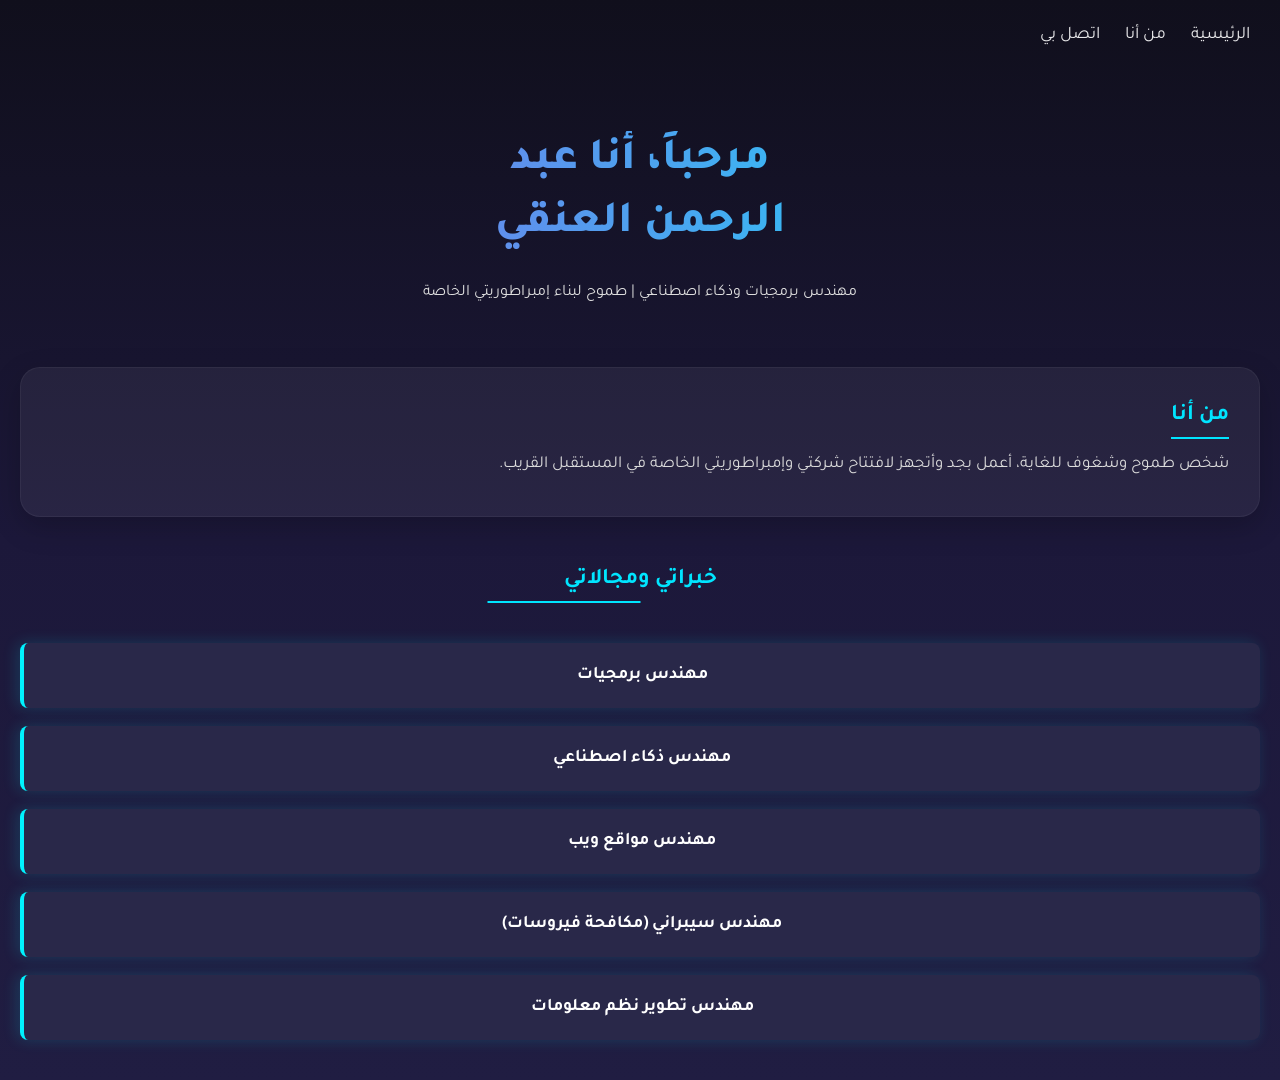
<file: index.html>
<!DOCTYPE html>
<html lang="ar" dir="rtl">
<head>
    <meta charset="UTF-8">
    <meta name="viewport" content="width=device-width, initial-scale=1.0">
    <title>عبد الرحمن العنقي - السيرة الذاتية</title>
    <style>
        /* استيراد خط عربي مناسب مشابه للموجود في الصورة */
        @import url('https://fonts.googleapis.com/css2?family=Tajawal:wght@400;700;800&display=swap');

        * {
            box-sizing: border-box;
            margin: 0;
            padding: 0;
            font-family: 'Tajawal', sans-serif;
        }

        body {
            /* تدرج لوني للخلفية يطابق الصور */
            background: linear-gradient(180deg, #100f1c 0%, #1c183a 50%, #201d42 100%);
            color: #ffffff;
            min-height: 100vh;
            padding: 0 20px 40px 20px;
        }

        /* شريط التنقل العلوي */
        nav {
            display: flex;
            justify-content: flex-start;
            gap: 25px;
            padding: 25px 10px;
            font-size: 1.1rem;
        }

        nav a {
            color: #ffffff;
            text-decoration: none;
            opacity: 0.9;
        }

        /* القسم الرئيسي (الترحيب) */
        .hero {
            text-align: center;
            margin: 60px 0;
        }

        .gradient-text {
            font-size: 2.8rem;
            line-height: 1.4;
            /* تدرج لوني للنص من الأزرق الفاتح للبنفسجي */
            background: linear-gradient(to left, #00f2fe, #9b51e0);
            -webkit-background-clip: text;
            -webkit-text-fill-color: transparent;
            margin-bottom: 25px;
            font-weight: 800;
        }

        .hero p {
            font-size: 1rem;
            color: #e0e0e0;
            line-height: 1.6;
            margin: 0 auto;
            max-width: 90%;
        }

        /* بطاقة "من أنا" */
        .card {
            background: rgba(255, 255, 255, 0.06);
            border-radius: 20px;
            padding: 35px 30px;
            margin-bottom: 50px;
            box-shadow: 0 10px 30px rgba(0, 0, 0, 0.2);
            border: 1px solid rgba(255, 255, 255, 0.05);
        }

        .section-title {
            color: #00e5ff; /* لون سماوي */
            font-size: 1.4rem;
            margin-bottom: 20px;
            position: relative;
            display: inline-block;
        }

        /* الخط السماوي تحت العناوين */
        .section-title::after {
            content: '';
            position: absolute;
            bottom: -10px;
            right: 0;
            width: 100%;
            height: 2px;
            background-color: #00e5ff;
        }

        .card p {
            line-height: 1.9;
            color: #dcdcdc;
            font-size: 1.05rem;
        }

        /* قسم الخبرات والمجالات */
        .skills-container {
            text-align: center;
        }

        .skills-container .section-title::after {
            /* توسيط الخط تحت العنوان في هذا القسم */
            left: 50%;
            transform: translateX(-50%);
        }

        .skills-list {
            display: flex;
            flex-direction: column;
            gap: 18px;
            margin-top: 30px;
        }

        .skill-item {
            background-color: #292849;
            padding: 22px;
            border-radius: 8px;
            text-align: center;
            font-weight: 700;
            font-size: 1.1rem;
            /* الخط السماوي الجانبي كما في الصورة الثانية */
            border-left: 4px solid #00f2fe; 
            box-shadow: -3px 0px 15px rgba(0, 242, 254, 0.15);
        }
    </style>
</head>
<body>

    <nav>
        <a href="#">الرئيسية</a>
        <a href="#">من أنا</a>
        <a href="#">اتصل بي</a>
    </nav>

    <header class="hero">
        <h1 class="gradient-text">مرحباً، أنا عبد<br>الرحمن العنقي</h1>
        <p>مهندس برمجيات وذكاء اصطناعي | طموح لبناء إمبراطوريتي الخاصة</p>
    </header>

    <main>
        <section class="card">
            <h2 class="section-title">من أنا</h2>
            <p>شخص طموح وشغوف للغاية، أعمل بجد وأتجهز لافتتاح شركتي وإمبراطوريتي الخاصة في المستقبل القريب.</p>
        </section>

        <section class="skills-container">
            <h2 class="section-title">خبراتي ومجالاتي</h2>
            <div class="skills-list">
                <div class="skill-item">مهندس برمجيات</div>
                <div class="skill-item">مهندس ذكاء اصطناعي</div>
                <div class="skill-item">مهندس مواقع ويب</div>
                <div class="skill-item">مهندس سيبراني (مكافحة فيروسات)</div>
                <div class="skill-item">مهندس تطوير نظم معلومات</div>
            </div>
        </section>
    </main>

</body>
</html>
</file>
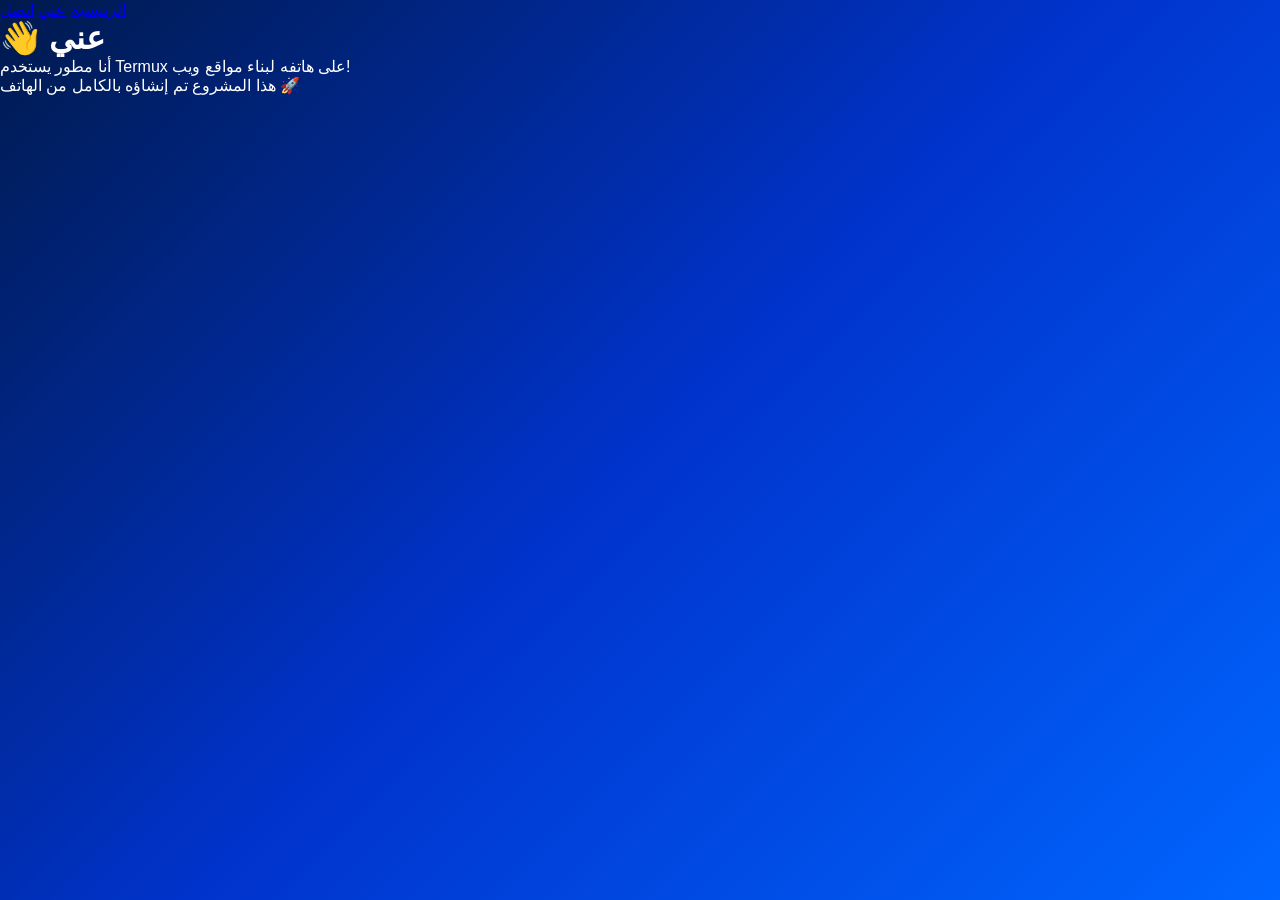
<file: public/about.html>
<!DOCTYPE html>
<html lang="ar">
<head>
    <meta charset="UTF-8">
    <meta name="viewport" content="width=device-width, initial-scale=1.0">
    <title>عني</title>
    <link rel="stylesheet" href="style.css">
</head>
<body>
    <div class="container">
        <nav>
            <a href="/">الرئيسية</a>
            <a href="/about.html">عني</a>
            <a href="/contact.html">اتصل</a>
        </nav>
        <h1>👋 عني</h1>
        <p>أنا مطور يستخدم Termux على هاتفه لبناء مواقع ويب!</p>
        <p>هذا المشروع تم إنشاؤه بالكامل من الهاتف 🚀</p>
    </div>
    <script src="app.js"></script>
</body>
</html>
</file>
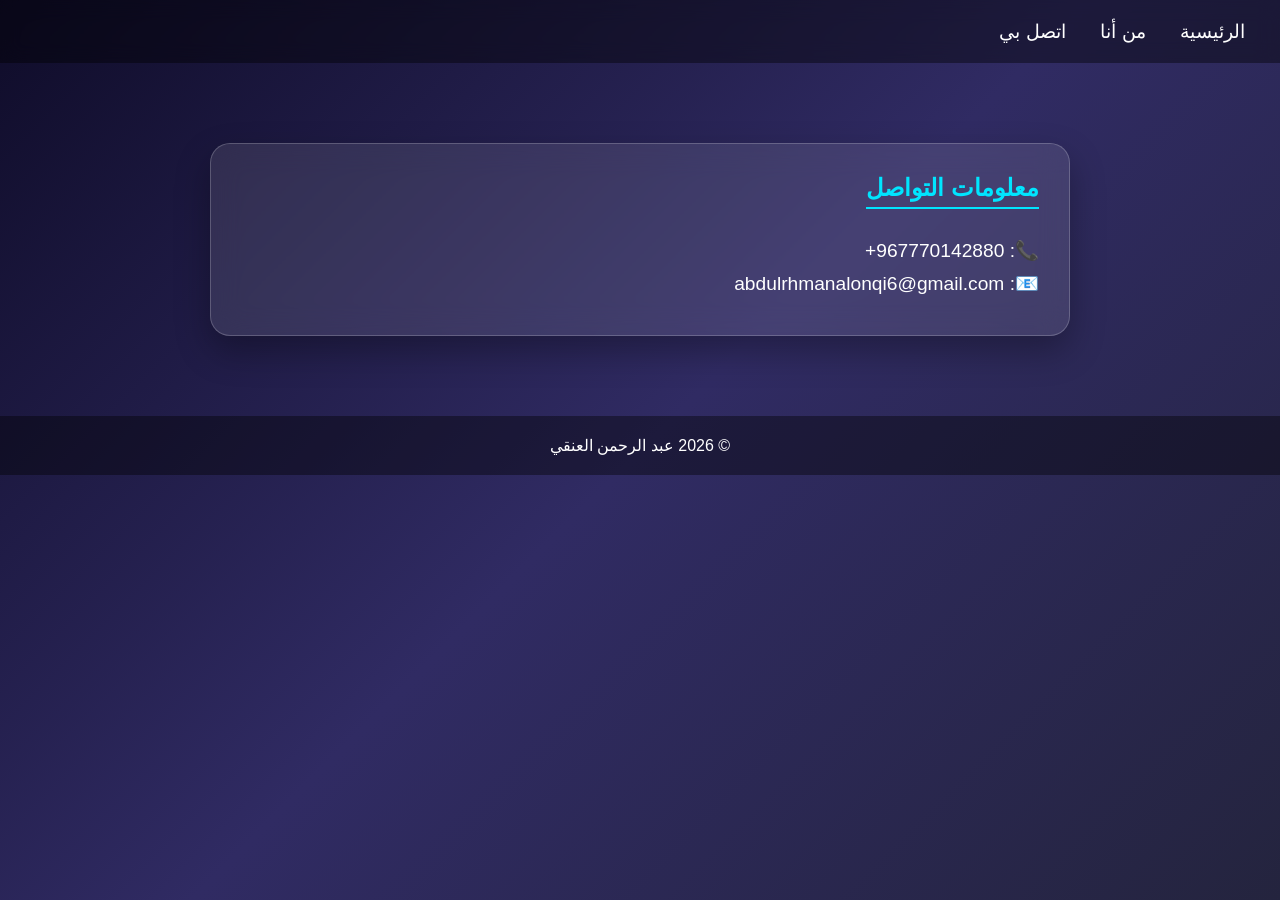
<file: public/contact.html>
<!DOCTYPE html>
<html lang="ar" dir="rtl">
<head>
    <meta charset="UTF-8">
    <meta name="viewport" content="width=device-width, initial-scale=1.0">
    <title>اتصل بي - عبد الرحمن العنقي</title>
    <link rel="stylesheet" href="/style.css">
</head>
<body>
    <header>
        <nav>
            <a href="/">الرئيسية</a>
            <a href="/about.html">من أنا</a>
            <a href="/contact.html">اتصل بي</a>
        </nav>
    </header>
    <main>
        <section class="contact">
            <h2>معلومات التواصل</h2>
            <p>📞: <span dir="ltr">+967770142880</span></p>
            <p>📧: <span dir="ltr">abdulrhmanalonqi6@gmail.com</span></p>
        </section>
    </main>
    <footer>
        <p>© 2026 عبد الرحمن العنقي</p>
    </footer>
</body>
</html>
</file>
<file: public/style.css>
* {
    margin: 0;
    padding: 0;
    box-sizing: border-box;
}

html {
    scroll-behavior: smooth;
}

body {
    font-family: 'Segoe UI', Tahoma, Geneva, Verdana, sans-serif;
    background: linear-gradient(135deg, #001a4d 0%, #0033cc 50%, #0066ff 100%);
    min-height: 100vh;
    color: #fff;
    overflow-x: hidden;
}

/* NAVBAR */
.navbar {
    position: fixed;
    top: 0;
    width: 100%;
    background: rgba(0, 26, 77, 0.95);
    backdrop-filter: blur(10px);
    padding: 15px 0;
    z-index: 1000;
    box-shadow: 0 5px 20px rgba(0, 51, 204, 0.3);
}

.nav-container {
    max-width: 1200px;
    margin: 0 auto;
    padding: 0 20px;
    display: flex;
    justify-content: space-between;
    align-items: center;
}

.logo {
    display: flex;
    align-items: center;
    gap: 10px;
    font-size: 22px;
    font-weight: bold;
    background: linear-gradient(135deg, #00d4ff, #0099ff);
    -webkit-background-clip: text;
    -webkit-text-fill-color: transparent;
}

.logo-icon {
    font-size: 28px;
}

.nav-links {
    display: flex;
    list-style: none;
    gap: 30px;
}

.nav-link {
    color: #fff;
    text-decoration: none;
    transition: 0.3s;
    font-weight: 500;
    position: relative;
}

.nav-link:after {
    content: '';
    position: absolute;
    bottom: -5px;
    left: 0;
    width: 0;
    height: 2px;
    background: linear-gradient(135deg, #00d4ff, #0099ff);
    transition: 0.3s;
}

.nav-link:hover:after {
    width: 100%;
}

/* HERO */
.hero {
    margin-top: 70px;
    height: 100vh;
    display: flex;
    align-items: center;
    justify-content: center;
    position: relative;
    overflow: hidden;
}

.stars {
    position: absolute;
    width: 2px;
    height: 2px;
    background: white;
    border-radius: 50%;
    box-shadow: 100px 100px white, 200px 50px white, 300px 150px white;
    animation: twinkle 3s infinite;
}

@keyframes twinkle {
    0%, 100% { opacity: 0.3; }
    50% { opacity: 1; }
}

.hero-content {
    text-align: center;
    z-index: 10;
    animation: fadeInUp 1s ease;
}

@keyframes fadeInUp {
    from {
        opacity: 0;
        transform: translateY(30px);
    }
    to {
        opacity: 1;
        transform: translateY(0);
    }
}

.hero-title {
    font-size: 60px;
    font-weight: bold;
    margin-bottom: 20px;
    text-shadow: 0 0 30px rgba(0, 212, 255, 0.5);
}

.hero-subtitle {
    font-size: 30px;
    margin-bottom: 10px;
}

.highlight {
    background: linear-gradient(135deg, #00d4ff, #00ff88);
    -webkit-background-clip: text;
    -webkit-text-fill-color: transparent;
    font-weight: bold;
}

.hero-description {
    font-size: 18px;
    color: #b3d9ff;
    margin-bottom: 40px;
}

/* ABOUT */
.about {
    padding: 80px 20px;
    max-width: 1200px;
    margin: 0 auto;
}

.about-container {
    background: rgba(0, 51, 204, 0.1);
    border: 2px solid rgba(0, 212, 255, 0.2);
    border-radius: 20px;
    padding: 50px;
    backdrop-filter: blur(10px);
}

.section-title {
    display: flex;
    align-items: center;
    gap: 15px;
    margin-bottom: 30px;
}

.title-icon {
    font-size: 40px;
}

.section-title h2 {
    font-size: 35px;
    background: linear-gradient(135deg, #00d4ff, #0099ff);
    -webkit-background-clip: text;
    -webkit-text-fill-color: transparent;
}

.about-text {
    font-size: 18px;
    line-height: 1.8;
    color: #b3d9ff;
}

/* SKILLS */
.skills {
    padding: 80px 20px;
    background: linear-gradient(135deg, rgba(0, 51, 204, 0.05), rgba(0, 102, 255, 0.05));
}

.skills-container {
    max-width: 1200px;
    margin: 0 auto;
}

.skills-grid {
    display: grid;
    grid-template-columns: repeat(auto-fit, minmax(250px, 1fr));
    gap: 30px;
    margin-top: 40px;
}

.skill-card {
    background: linear-gradient(135deg, rgba(0, 26, 77, 0.8), rgba(0, 51, 204, 0.8));
    border: 2px solid rgba(0, 212, 255, 0.3);
    border-radius: 15px;
    padding: 30px;
    text-align: center;
    transition: 0.3s;
    backdrop-filter: blur(10px);
}

.skill-card:hover {
    transform: translateY(-10px);
    border-color: rgba(0, 212, 255, 0.6);
    box-shadow: 0 10px 40px rgba(0, 212, 255, 0.3);
}

.skill-icon {
    font-size: 50px;
    margin-bottom: 15px;
    display: block;
}

.skill-card h3 {
    font-size: 22px;
    margin-bottom: 10px;
    color: #00d4ff;
}

/* CONTACT */
.contact {
    padding: 80px 20px;
}

.contact-container {
    max-width: 1200px;
    margin: 0 auto;
}

.contact-content {
    display: grid;
    grid-template-columns: repeat(auto-fit, minmax(300px, 1fr));
    gap: 30px;
    margin-top: 40px;
}

.contact-card {
    background: linear-gradient(135deg, rgba(0, 212, 255, 0.1), rgba(0, 153, 255, 0.1));
    border: 2px solid rgba(0, 212, 255, 0.3);
    padding: 30px;
    border-radius: 15px;
    text-align: center;
    transition: 0.3s;
}

.contact-card:hover {
    transform: scale(1.05);
    box-shadow: 0 10px 40px rgba(0, 212, 255, 0.3);
}

.contact-icon {
    font-size: 40px;
    display: block;
    margin-bottom: 15px;
}

.contact-card a {
    color: #fff;
    text-decoration: none;
    display: block;
    margin: 5px 0;
    transition: 0.3s;
}

.contact-card a:hover {
    color: #00d4ff;
}

/* AI CHAT BUTTON */
.ai-chat-fixed {
    position: fixed;
    bottom: 30px;
    right: 30px;
    z-index: 999;
}

.ai-btn-floating {
    display: flex;
    align-items: center;
    gap: 10px;
    background: linear-gradient(135deg, #00d4ff, #0099ff);
    color: white;
    padding: 15px 25px;
    border-radius: 50px;
    text-decoration: none;
    font-weight: bold;
    box-shadow: 0 10px 40px rgba(0, 212, 255, 0.4);
    transition: 0.3s;
    animation: pulse 2s infinite;
}

@keyframes pulse {
    0%, 100% { box-shadow: 0 10px 40px rgba(0, 212, 255, 0.4); }
    50% { box-shadow: 0 10px 60px rgba(0, 212, 255, 0.7); }
}

.ai-btn-floating:hover {
    transform: scale(1.1);
}

.ai-icon {
    font-size: 20px;
}

/* FOOTER */
.footer {
    text-align: center;
    padding: 30px 20px;
    background: rgba(0, 26, 77, 0.9);
    border-top: 1px solid rgba(0, 212, 255, 0.2);
    color: #b3d9ff;
}

@media (max-width: 768px) {
    .hero-title {
        font-size: 40px;
    }
    
    .nav-links {
        gap: 15px;
        font-size: 14px;
    }
}
</file>
<file: style.css>
* {
    margin: 0;
    padding: 0;
    box-sizing: border-box;
    font-family: 'Tahoma', sans-serif;
}

body {
    background: linear-gradient(135deg, #0f0c29, #302b63, #24243e);
    color: #fff;
    min-height: 100vh;
}

header {
    background: rgba(0,0,0,0.4);
    backdrop-filter: blur(10px);
    padding: 20px;
    position: sticky;
    top: 0;
    z-index: 100;
}

nav a {
    color: #fff;
    text-decoration: none;
    margin: 0 15px;
    font-size: 1.2rem;
    transition: 0.3s;
}

nav a:hover {
    color: #00e5ff;
    text-shadow: 0 0 10px #00e5ff;
}

.nav-btn {
    background: #00e5ff;
    color: #000 !important;
    padding: 8px 15px;
    border-radius: 50px;
    font-weight: bold;
}

.nav-btn:hover {
    background: #a855f7;
    color: #fff !important;
    text-shadow: none;
}

main {
    max-width: 900px;
    margin: 0 auto;
    padding: 40px 20px;
}

.hero {
    text-align: center;
    padding: 80px 0;
    border-bottom: 2px solid rgba(255,255,255,0.1);
}

.hero h1 {
    font-size: 3rem;
    background: linear-gradient(90deg, #00e5ff, #a855f7);
    -webkit-background-clip: text;
    -webkit-text-fill-color: transparent;
    margin-bottom: 20px;
}

.cta-btn {
    display: inline-block;
    margin-top: 20px;
    padding: 15px 30px;
    background: #00e5ff;
    color: #000;
    text-decoration: none;
    font-weight: bold;
    border-radius: 50px;
    font-size: 1.2rem;
    transition: 0.3s;
}

.cta-btn:hover {
    transform: scale(1.05);
    background: #a855f7;
    color: #fff;
}

.about, .skills, .contact {
    background: rgba(255,255,255,0.1);
    backdrop-filter: blur(15px);
    border: 1px solid rgba(255,255,255,0.2);
    border-radius: 20px;
    padding: 30px;
    margin-top: 40px;
    box-shadow: 0 15px 35px rgba(0,0,0,0.3);
}

h2 {
    color: #00e5ff;
    margin-bottom: 20px;
    border-bottom: 2px solid #00e5ff;
    display: inline-block;
    padding-bottom: 5px;
}

.grid {
    display: grid;
    grid-template-columns: repeat(auto-fit, minmax(250px, 1fr));
    gap: 20px;
}

.card {
    background: rgba(0,0,0,0.3);
    padding: 20px;
    border-radius: 10px;
    text-align: center;
    font-size: 1.1rem;
    border-left: 5px solid #00e5ff;
    transition: 0.3s;
}

.card:hover {
    transform: translateY(-5px);
    background: rgba(0,229,255,0.2);
}

.contact p {
    font-size: 1.2rem;
    margin: 10px 0;
}

footer {
    text-align: center;
    padding: 20px;
    background: rgba(0,0,0,0.4);
    margin-top: 40px;
}

/* تنسيق صفحة الدردشة */
.chat-body {
    display: flex;
    flex-direction: column;
}

.chat-main {
    max-width: 700px;
    width: 100%;
    margin: 0 auto;
    padding: 20px;
    flex: 1;
}

.chat-container {
    background: rgba(255,255,255,0.1);
    backdrop-filter: blur(15px);
    border-radius: 20px;
    padding: 20px;
    box-shadow: 0 15px 35px rgba(0,0,0,0.3);
}

.chat-box {
    background: rgba(0,0,0,0.3);
    border-radius: 15px;
    padding: 20px;
    height: 400px;
    overflow-y: auto;
    margin-bottom: 20px;
    display: flex;
    flex-direction: column;
}

.chat-message {
    padding: 12px 18px;
    border-radius: 20px;
    margin-bottom: 12px;
    max-width: 80%;
    line-height: 1.5;
    font-size: 1.1rem;
    word-wrap: break-word;
}

.bot {
    background: #302b63;
    color: #fff;
    align-self: flex-start;
    border-bottom-left-radius: 0;
}

.user {
    background: #00e5ff;
    color: #000;
    align-self: flex-end;
    margin-left: auto;
    border-bottom-right-radius: 0;
}

.chat-input-area {
    display: flex;
    gap: 10px;
}

.chat-input-area input {
    flex: 1;
    padding: 15px;
    border-radius: 50px;
    border: none;
    background: rgba(0,0,0,0.3);
    color: #fff;
    font-size: 1.1rem;
    outline: none;
}

.chat-input-area button {
    padding: 15px 25px;
    background: #00e5ff;
    border: none;
    border-radius: 50px;
    font-weight: bold;
    cursor: pointer;
    color: #000;
    transition: 0.3s;
}

.chat-input-area button:hover {
    background: #a855f7;
    color: #fff;
}
</file>
